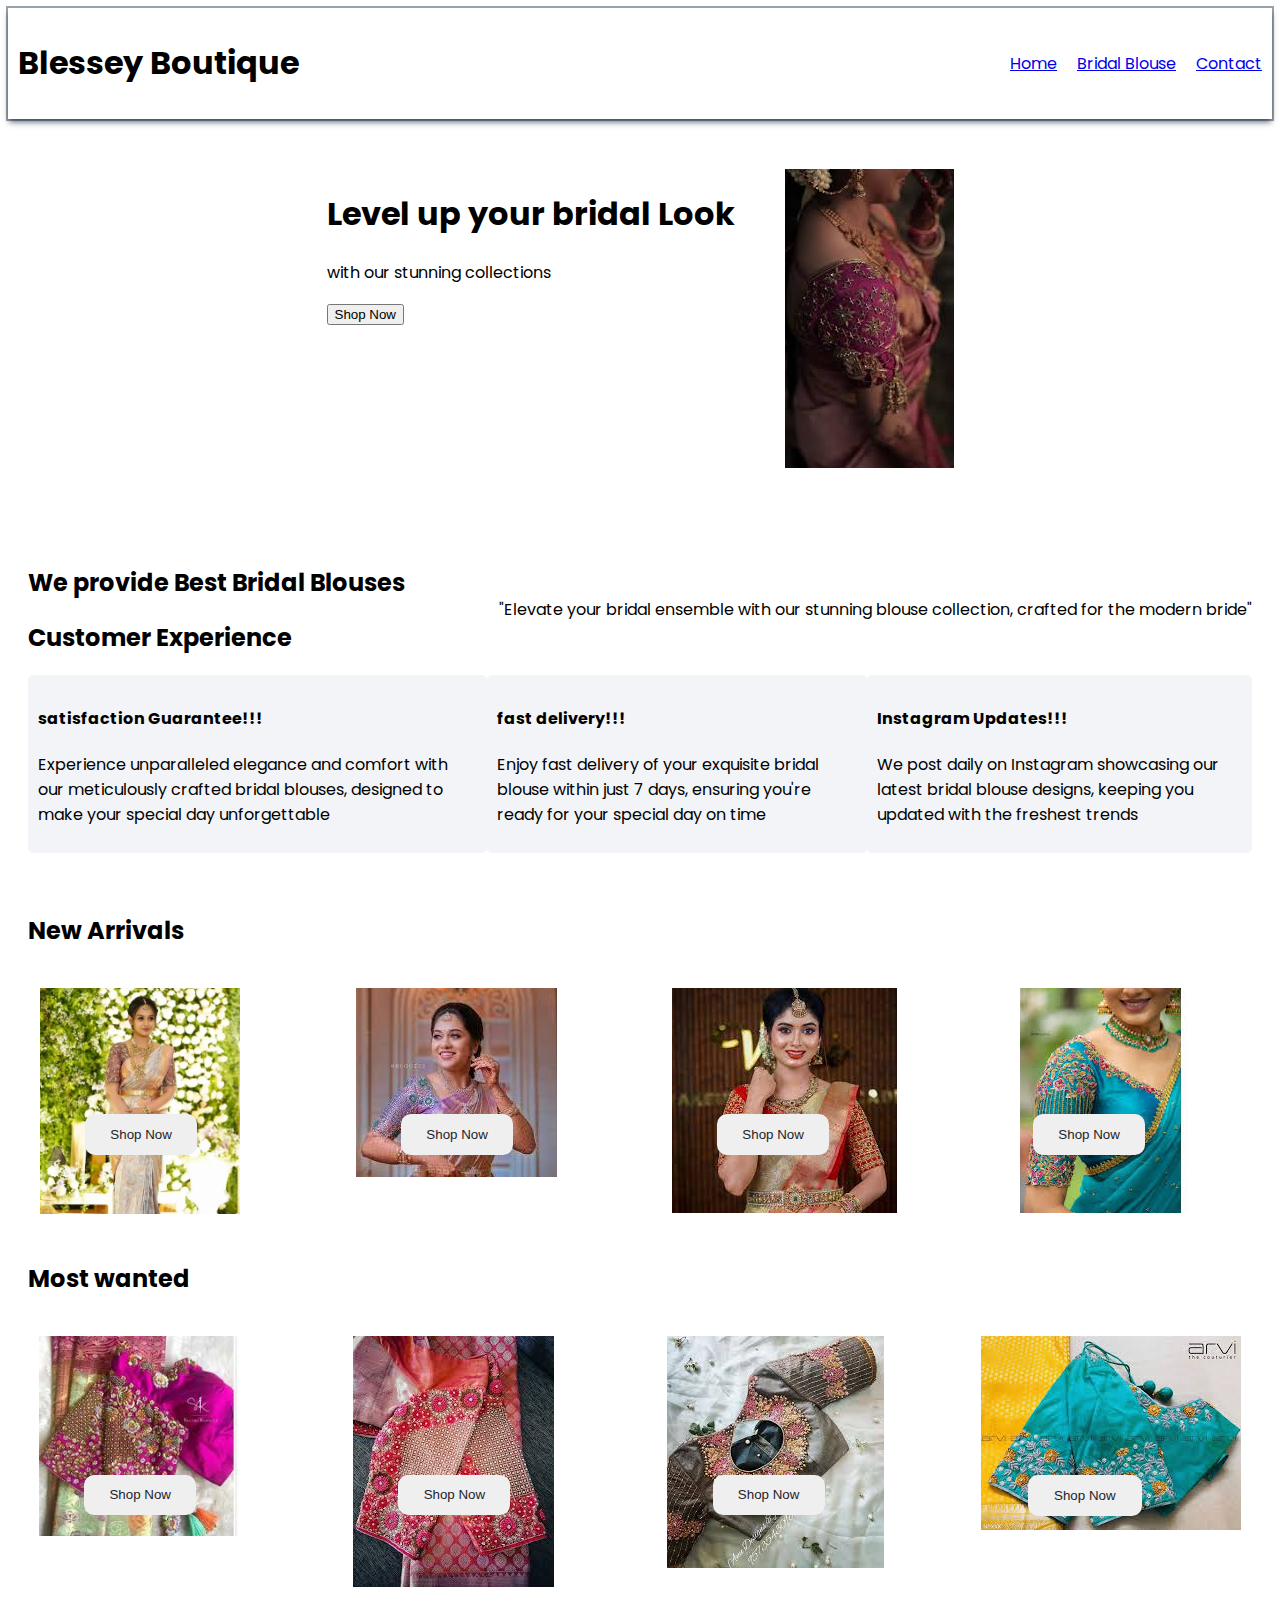
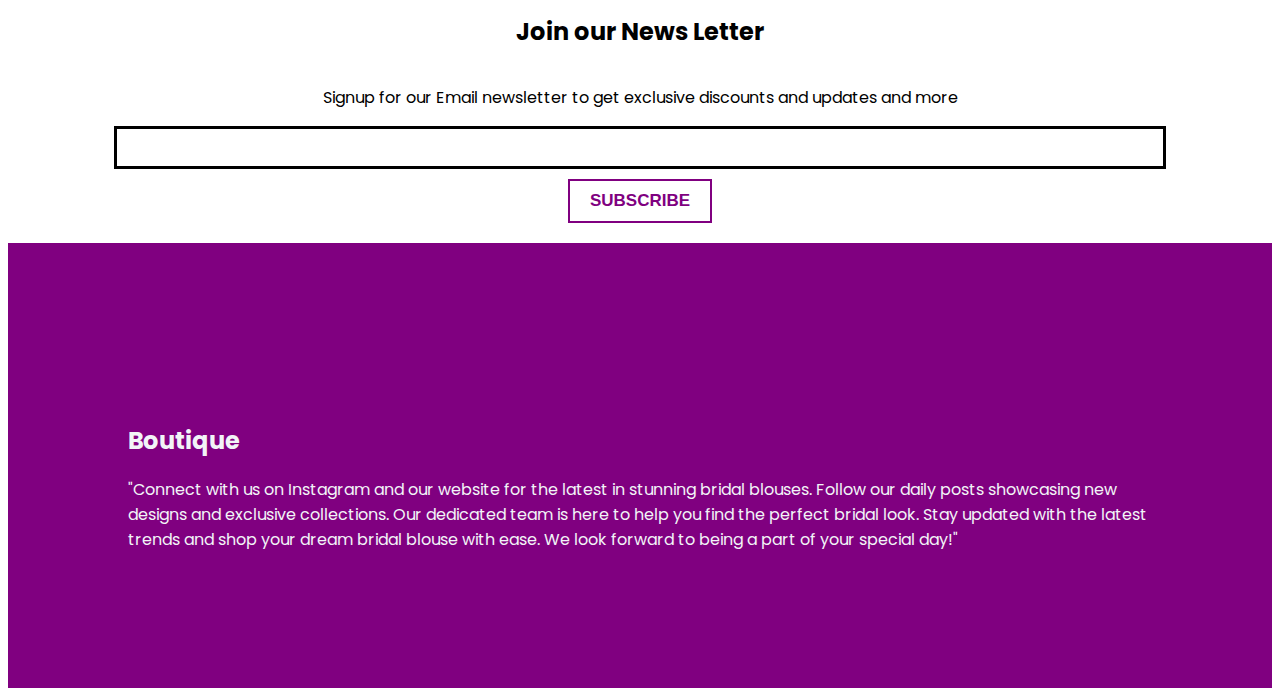
<file: index.html>
<!DOCTYPE html>
<html lang="en">
<head>
    <meta charset="UTF-8">
    <meta name="viewport" content="width=device-width, initial-scale=1.0">
    <title> Blessey e-commerce Website</title>
    <link rel="stylesheet" href="style.css">
    <link rel="search" href="search.html">
    <link rel="preconnect" href="https://fonts.googleapis.com">
<link rel="preconnect" href="https://fonts.gstatic.com" crossorigin>
<link href="https://fonts.googleapis.com/css2?family=Poppins:ital,wght@0,100;0,200;0,300;0,400;0,500;0,600;0,700;0,800;0,900;1,100;1,200;1,300;1,400;1,500;1,600;1,700;1,800;1,900&display=swap" rel="stylesheet">
<link rel="stylesheet" href="https://cdnjs.cloudflare.com/ajax/libs/font-awesome/6.6.0/css/all.min.css" integrity="sha512-Kc323vGBEqzTmouAECnVceyQqyqdsSiqLQISBL29aUW4U/M7pSPA/gEUZQqv1cwx4OnYxTxve5UMg5GT6L4JJg==" crossorigin="anonymous" referrerpolicy="no-referrer" />
</head>
<body>
    <nav class="navbar">
        <h1>Blessey Boutique</h1>
        <div class="navbar-links">
            <p class="navbar-link"><a href="bless.html">Home</a> </p>
            <p class="navbar-link"><a href="collection.html">Bridal Blouse </a> </p>
            <p class="navbar-link"><a href="contact.html">Contact</a> </p>
        </div>
        <div class="navbar-toggle"  onclick="showNavbar()">
            <i class="fa-solid fa-bars"></i>

        </div>
    </nav>
    <div class="side-navbar">
        <p style="text-align: right;" onclick="closeNavbar()">
            <i class="fa-solid fa-xmark"></i>
        </p>
        <div class="side-navbar-links">
            <p class="side-navbar-link"><a href="bless.html">Home</a> </p>
            <p class="side-navbar-link"><a href="collection.html">Bridal Blouse </a> </p>
            <p class="side-navbar-link"><a href="">Contact</a> </p>
        </div>

    </div>
    
    
    <div class="header">
        <div>
        <h1>Level up your bridal Look</h1>
        <p>with our stunning collections</p>
        <button>Shop Now</button>
        </div>
    <div>
        <img  class="header-image"src="bridal blouse.jpeg" alt="Bridal Blouse">
        
    </div>
    </div>
    <div class="service">
        <div class="service-container-1">
            <div>
                <h2>We provide Best Bridal Blouses</h2>
                <h2>Customer Experience</h2>
            </div>
            <div>
                <p>"Elevate your bridal ensemble with our stunning blouse collection, crafted for the modern bride"</p>
            </div>
        </div>
        <div class="service-container-2">
            <div>
                <i class="fa-regular fa-face-smile"></i>
                <h4>satisfaction Guarantee!!!</h4>
                <p>Experience unparalleled elegance and comfort with our meticulously crafted bridal blouses, designed to make your special day unforgettable</p>
            </div>
            <div>
                <i class="fa-solid fa-truck-fast"></i>
                <h4>fast delivery!!!</h4>
                <p>Enjoy fast delivery of your exquisite bridal blouse within just 7 days, ensuring you're ready for your special day on time</p>
            </div>
            <div>
                <i class="fa-brands fa-instagram"></i>
                <h4>Instagram Updates!!!</h4>
                <p>We post daily on Instagram showcasing our latest bridal blouse designs, keeping you updated with the freshest trends</p>
            </div>
        </div>
    </div>
    <div >
    <h2 style ="padding: 20px;">New Arrivals</h2>
    <div class="new-arrival">
        <div class="new-arrival-container">
            <img src="image.jpeg" alt=""style="width: 200px;" >
            <button>Shop Now <i class="fa-solid fa-arrow-right"></i></button>
        </div>
        <div class="new-arrival-container">
            <img src="arrival 2.webp" alt="">
            <button>Shop Now <i class="fa-solid fa-arrow-right"></i></button>
        </div>
        <div class="new-arrival-container">
            <img src="arrival 3.jpeg" alt="">
            <button>Shop Now <i class="fa-solid fa-arrow-right"></i></button>
        </div>
        <div class="new-arrival-container">
            <img src="arrival 4.jpeg" alt="">
            <button>Shop Now <i class="fa-solid fa-arrow-right"></i></button>
        </div>
    </div>
    </div>
    <div >
        <h2 style ="padding: 20px;">Most wanted</h2>
        <div class="new-arrival">
            <div class="new-arrival-container">
                <img src="Trending Designs.jpeg" alt=""style="width: 200px;" >
                <button>Shop Now <i class="fa-solid fa-arrow-right"></i></button>
            </div>
            <div class="new-arrival-container">
                <img src="tr.jpeg" alt="">
                <button>Shop Now <i class="fa-solid fa-arrow-right"></i></button>
            </div>
            <div class="new-arrival-container">
                <img src="tr 3.jpeg" alt="">
                <button>Shop Now <i class="fa-solid fa-arrow-right"></i></button>
            </div>
            <div class="new-arrival-container">
                <img src="tr 4.jpeg" alt="">
                <button>Shop Now <i class="fa-solid fa-arrow-right"></i></button>
            </div>
        </div>
        </div>
    <div class="news">
        <h2>Join our News Letter</h2>
        <p>Signup for our Email newsletter to get exclusive discounts and updates and more</p>
        <div>
            <input type="=text" class="search">
        </div>
        <div>
        <button class="btn">
            Subscribe
        </button>
        </div>

    </div>
    <div class="footer">
        <div class="footer container">
            <div class="footer box-1">
                <h2 class="heading-text">Boutique</h2>
                <p>"Connect with us on Instagram and our website for the latest in stunning bridal blouses. Follow our daily posts showcasing new designs and exclusive collections. Our dedicated team is here to help you find the perfect bridal look. Stay updated with the latest trends and shop your dream bridal blouse with ease. We look forward to being a part of your special day!"</p>
                <div class="footer-icon-container"></div>
                   <i class="fa-brands fa-instagram" style="color: #ffffff;"></i>
                   <i class="fa-brands fa-whatsapp" style="color: #ffffff;"></i>
                   <i class="fa-brands fa-pinterest" style="color: #ffffff;"></i>
            </div>
        </div>
    </div>
    
    <script src="script.js"></script>
    <link rel="collection" href="collection.html">
    <link rel="search" href="search.html">
    <link rel="contact" href="contact.html">
    

</body>
</html>
</file>
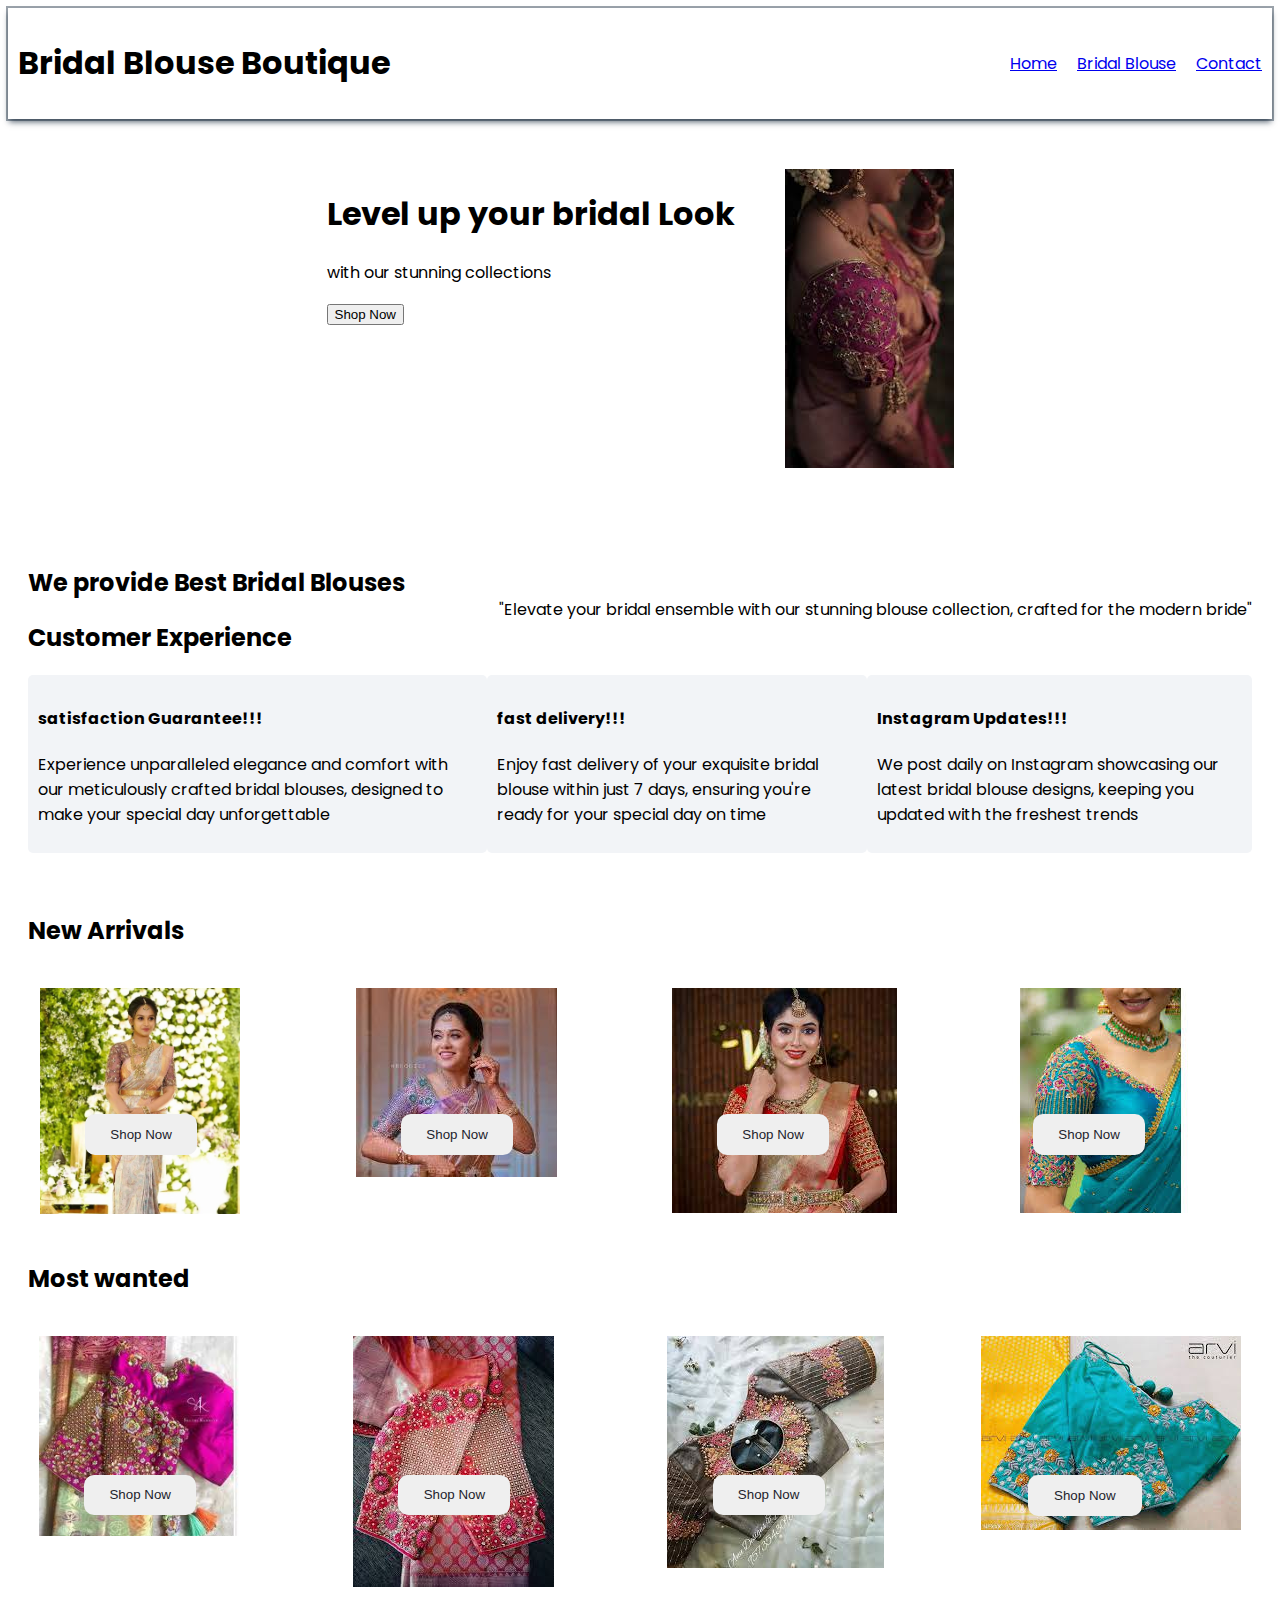
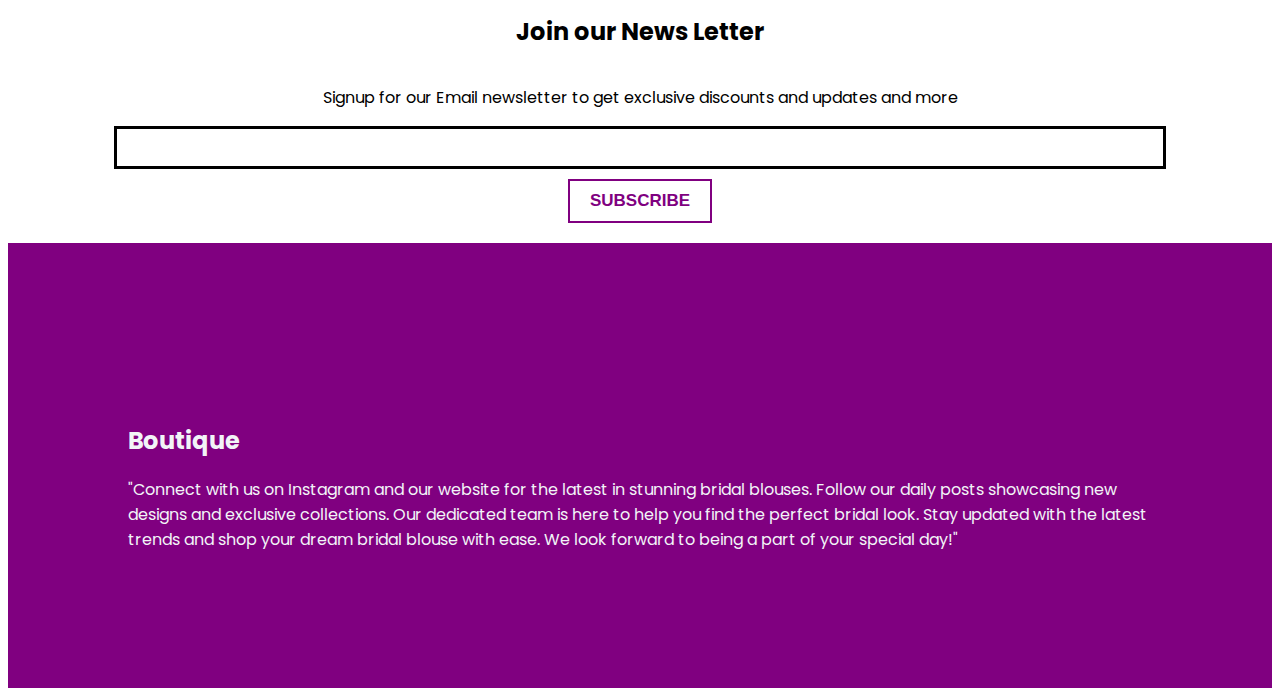
<file: bless.html>
<!DOCTYPE html>
<html lang="en">
<head>
    <meta charset="UTF-8">
    <meta name="viewport" content="width=device-width, initial-scale=1.0">
    <title> Blessey e-commerce Website</title>
    <link rel="stylesheet" href="style.css">
    <link rel="search" href="search.html">
    <link rel="preconnect" href="https://fonts.googleapis.com">
<link rel="preconnect" href="https://fonts.gstatic.com" crossorigin>
<link href="https://fonts.googleapis.com/css2?family=Poppins:ital,wght@0,100;0,200;0,300;0,400;0,500;0,600;0,700;0,800;0,900;1,100;1,200;1,300;1,400;1,500;1,600;1,700;1,800;1,900&display=swap" rel="stylesheet">
<link rel="stylesheet" href="https://cdnjs.cloudflare.com/ajax/libs/font-awesome/6.6.0/css/all.min.css" integrity="sha512-Kc323vGBEqzTmouAECnVceyQqyqdsSiqLQISBL29aUW4U/M7pSPA/gEUZQqv1cwx4OnYxTxve5UMg5GT6L4JJg==" crossorigin="anonymous" referrerpolicy="no-referrer" />
</head>
<body>
    <nav class="navbar">
        <h1>Bridal Blouse Boutique</h1>
        <div class="navbar-links">
            <p class="navbar-link"><a href="index.html">Home</a> </p>
            <p class="navbar-link"><a href="collection.html">Bridal Blouse </a> </p>
            <p class="navbar-link"><a href="contact.html">Contact</a> </p>
        </div>
        <div class="navbar-toggle"  onclick="showNavbar()">
            <i class="fa-solid fa-bars"></i>

        </div>
    </nav>
    <div class="side-navbar">
        <p style="text-align: right;" onclick="closeNavbar()">
            <i class="fa-solid fa-xmark"></i>
        </p>
        <div class="side-navbar-links">
            <p class="side-navbar-link"><a href="index.html">Home</a> </p>
            <p class="side-navbar-link"><a href="collection.html">Bridal Blouse </a> </p>
            <p class="side-navbar-link"><a href="">Contact</a> </p>
        </div>

    </div>
    
    
    <div class="header">
        <div>
        <h1>Level up your bridal Look</h1>
        <p>with our stunning collections</p>
        <button>Shop Now</button>
        </div>
    <div>
        <img  class="header-image"src="bridal blouse.jpeg" alt="Bridal Blouse">
        
    </div>
    </div>
    <div class="service">
        <div class="service-container-1">
            <div>
                <h2>We provide Best Bridal Blouses</h2>
                <h2>Customer Experience</h2>
            </div>
            <div>
                <p>"Elevate your bridal ensemble with our stunning blouse collection, crafted for the modern bride"</p>
            </div>
        </div>
        <div class="service-container-2">
            <div>
                <i class="fa-regular fa-face-smile"></i>
                <h4>satisfaction Guarantee!!!</h4>
                <p>Experience unparalleled elegance and comfort with our meticulously crafted bridal blouses, designed to make your special day unforgettable</p>
            </div>
            <div>
                <i class="fa-solid fa-truck-fast"></i>
                <h4>fast delivery!!!</h4>
                <p>Enjoy fast delivery of your exquisite bridal blouse within just 7 days, ensuring you're ready for your special day on time</p>
            </div>
            <div>
                <i class="fa-brands fa-instagram"></i>
                <h4>Instagram Updates!!!</h4>
                <p>We post daily on Instagram showcasing our latest bridal blouse designs, keeping you updated with the freshest trends</p>
            </div>
        </div>
    </div>
    <div >
    <h2 style ="padding: 20px;">New Arrivals</h2>
    <div class="new-arrival">
        <div class="new-arrival-container">
            <img src="image.jpeg" alt=""style="width: 200px;" >
            <button>Shop Now <i class="fa-solid fa-arrow-right"></i></button>
        </div>
        <div class="new-arrival-container">
            <img src="arrival 2.webp" alt="">
            <button>Shop Now <i class="fa-solid fa-arrow-right"></i></button>
        </div>
        <div class="new-arrival-container">
            <img src="arrival 3.jpeg" alt="">
            <button>Shop Now <i class="fa-solid fa-arrow-right"></i></button>
        </div>
        <div class="new-arrival-container">
            <img src="arrival 4.jpeg" alt="">
            <button>Shop Now <i class="fa-solid fa-arrow-right"></i></button>
        </div>
    </div>
    </div>
    <div >
        <h2 style ="padding: 20px;">Most wanted</h2>
        <div class="new-arrival">
            <div class="new-arrival-container">
                <img src="Trending Designs.jpeg" alt=""style="width: 200px;" >
                <button>Shop Now <i class="fa-solid fa-arrow-right"></i></button>
            </div>
            <div class="new-arrival-container">
                <img src="tr.jpeg" alt="">
                <button>Shop Now <i class="fa-solid fa-arrow-right"></i></button>
            </div>
            <div class="new-arrival-container">
                <img src="tr 3.jpeg" alt="">
                <button>Shop Now <i class="fa-solid fa-arrow-right"></i></button>
            </div>
            <div class="new-arrival-container">
                <img src="tr 4.jpeg" alt="">
                <button>Shop Now <i class="fa-solid fa-arrow-right"></i></button>
            </div>
        </div>
        </div>
    <div class="news">
        <h2>Join our News Letter</h2>
        <p>Signup for our Email newsletter to get exclusive discounts and updates and more</p>
        <div>
            <input type="=text" class="search">
        </div>
        <div>
        <button class="btn">
            Subscribe
        </button>
        </div>

    </div>
    <div class="footer">
        <div class="footer container">
            <div class="footer box-1">
                <h2 class="heading-text">Boutique</h2>
                <p>"Connect with us on Instagram and our website for the latest in stunning bridal blouses. Follow our daily posts showcasing new designs and exclusive collections. Our dedicated team is here to help you find the perfect bridal look. Stay updated with the latest trends and shop your dream bridal blouse with ease. We look forward to being a part of your special day!"</p>
                <div class="footer-icon-container"></div>
                   <i class="fa-brands fa-instagram" style="color: #ffffff;"></i>
                   <i class="fa-brands fa-whatsapp" style="color: #ffffff;"></i>
                   <i class="fa-brands fa-pinterest" style="color: #ffffff;"></i>
            </div>
        </div>
    </div>
    
    <script src="script.js"></script>
    <link rel="collection" href="collection.html">
    <link rel="search" href="search.html">
    <link rel="contact" href="contact.html">
    

</body>
</html>
</file>
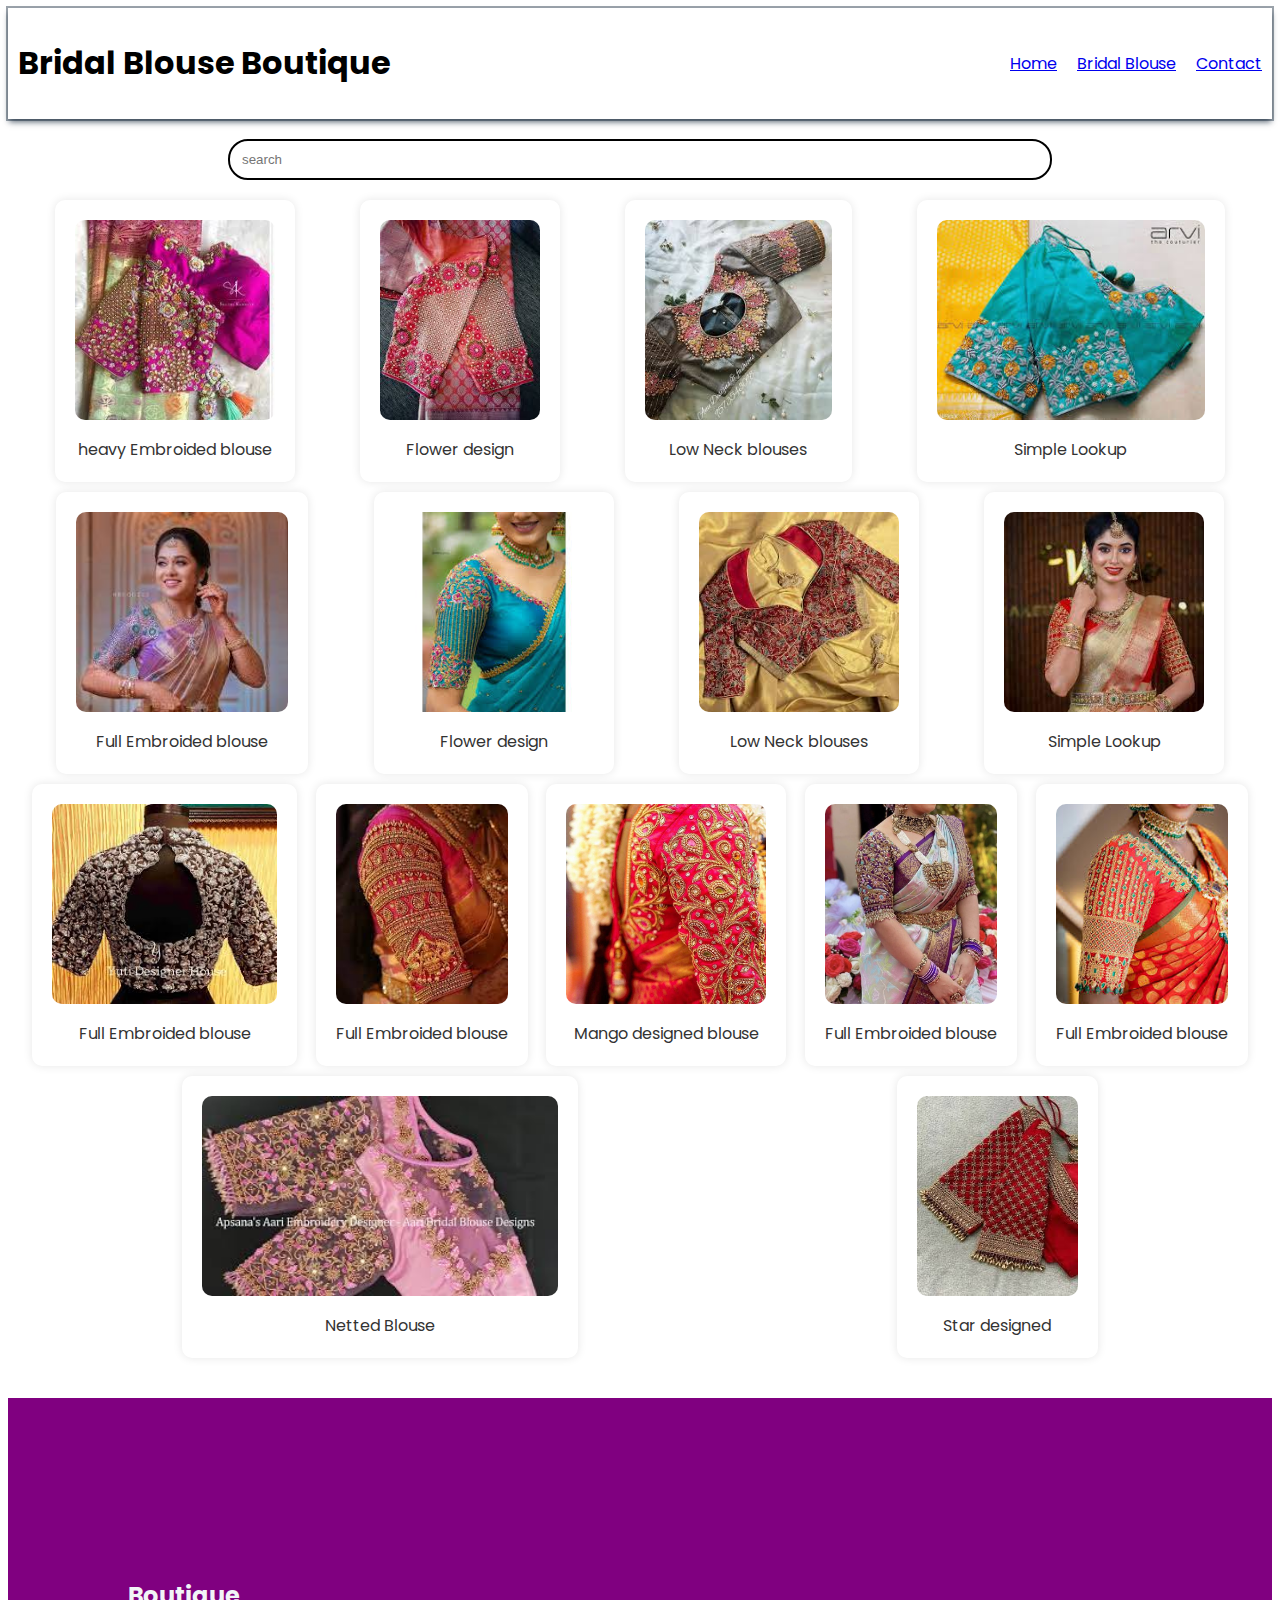
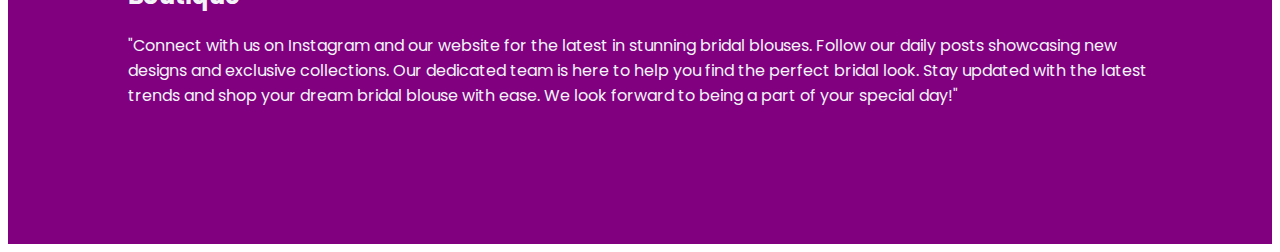
<file: collection.html>
<!DOCTYPE html>
<html lang="en">
<head>
    <meta charset="UTF-8">
    <meta name="viewport" content="width=device-width, initial-scale=1.0">
    <title> Blessey e-commerce Website</title>
    <link rel="stylesheet" href="style.css">
    <link rel="search" href="search.html">
    <link rel="collection" href="collection.html">
    <link rel="preconnect" href="https://fonts.googleapis.com">
<link rel="preconnect" href="https://fonts.gstatic.com" crossorigin>
<link href="https://fonts.googleapis.com/css2?family=Poppins:ital,wght@0,100;0,200;0,300;0,400;0,500;0,600;0,700;0,800;0,900;1,100;1,200;1,300;1,400;1,500;1,600;1,700;1,800;1,900&display=swap" rel="stylesheet">
<link rel="stylesheet" href="https://cdnjs.cloudflare.com/ajax/libs/font-awesome/6.6.0/css/all.min.css" integrity="sha512-Kc323vGBEqzTmouAECnVceyQqyqdsSiqLQISBL29aUW4U/M7pSPA/gEUZQqv1cwx4OnYxTxve5UMg5GT6L4JJg==" crossorigin="anonymous" referrerpolicy="no-referrer" />
</head>
<body>
    <nav class="navbar">
        <h1>Bridal Blouse Boutique</h1>
        <div class="navbar-links">
            <p class="navbar-link"><a href="index.html">Home</a> </p>
            <p class="navbar-link"><a href="collection.html">Bridal Blouse </a> </p>
            <p class="navbar-link"><a href="contact.html">Contact</a> </p>
        </div>
        <div class="navbar-toggle"  onclick="showNavbar()">
            <i class="fa-solid fa-bars"></i>

        </div>
    </nav>
    <div class="side-navbar">
        <p style="text-align: right;" onclick="closeNavbar()">
            <i class="fa-solid fa-xmark"></i>
        </p>
        <div class="side-navbar-links">
            <p class="side-navbar-link"><a href="index.html">Home</a> </p>
            <p class="side-navbar-link"><a href="collection.html">Bridal Blouse </a> </p>
            <p class="side-navbar-link"><a href="contact.html">Contact</a> </p>
        </div>

    </div>
    <div class="product-section">
        <form class="product-search">
            <input type="text" id="search" placeholder="search">
            <i class="fa-solid fa-magnifying-class"></i>
        </form>
        <div class="products" id="products">

            <div class="products-box">
                <img src="Trending Designs.jpeg" alt="">
                <p>heavy Embroided blouse</p>
            </div>
            <div class="products-box">
                <img src="tr.jpeg" alt="">
                <p>Flower design</p>
            </div>
            <div class="products-box">
                <img src="tr 3.jpeg" alt="">
                <p>Low Neck blouses</p>
            </div>
            <div class="products-box">
                <img src="tr 4.jpeg" alt="">
                <p>Simple Lookup</p>
            </div>
            <div class="products-box">
                <img src="arrival 2.webp" alt="">
                <p>Full Embroided blouse</p>
            </div>
            <div class="products-box">
                <img src="arrival 4.jpeg" alt="">
                <p>Flower design</p>
            </div>
            <div class="products-box">
                <img src="neck.jpeg" alt="">
                <p>Low Neck blouses</p>
            </div>
            <div class="products-box">
                <img src="arrival 3.jpeg" alt="">
                <p>Simple Lookup</p>
            </div>
            <div class="products-box">
                <img src="images.jpeg" alt="">
                <p>Full Embroided blouse</p>
            </div>
            <div class="products-box">
                <img src="heavy embroided.jpeg" alt="">
                <p>Full Embroided blouse</p>
            </div>
            <div class="products-box">
                <img src="mango.jpg" alt="">
                <p>Mango designed blouse</p>
            </div>
            <div class="products-box">
                <img src="blousee.jpg" alt="">
                <p>Full Embroided blouse</p>
            </div>
            <div class="products-box">
                <img src="brides.jpeg" alt="">
                <p>Full Embroided blouse</p>
            </div>
            <div class="products-box">
                <img src="transaprent.jpeg" alt="">
                <p>Netted Blouse</p>
            </div>
            <div class="products-box">
                <img src="images 45.jpeg" alt="">
                <p>Star designed</p>
            </div>
            
            


            
            
            
            
        </div>
         
    </div>

    <div class="footer">
        <div class="footer container">
            <div class="footer box-1">
                <h2 class="heading-text">Boutique</h2>
                <p>"Connect with us on Instagram and our website for the latest in stunning bridal blouses. Follow our daily posts showcasing new designs and exclusive collections. Our dedicated team is here to help you find the perfect bridal look. Stay updated with the latest trends and shop your dream bridal blouse with ease. We look forward to being a part of your special day!"</p>
                <div class="footer-icon-container"></div>
                   <i class="fa-brands fa-instagram" style="color: #ffffff;"></i>
                   <i class="fa-brands fa-whatsapp" style="color: #ffffff;"></i>
                   <i class="fa-brands fa-pinterest" style="color: #ffffff;"></i>
            </div>
        </div>
    </div>
    <script src="collection.js"></script>
    

</body>
</html>
</file>
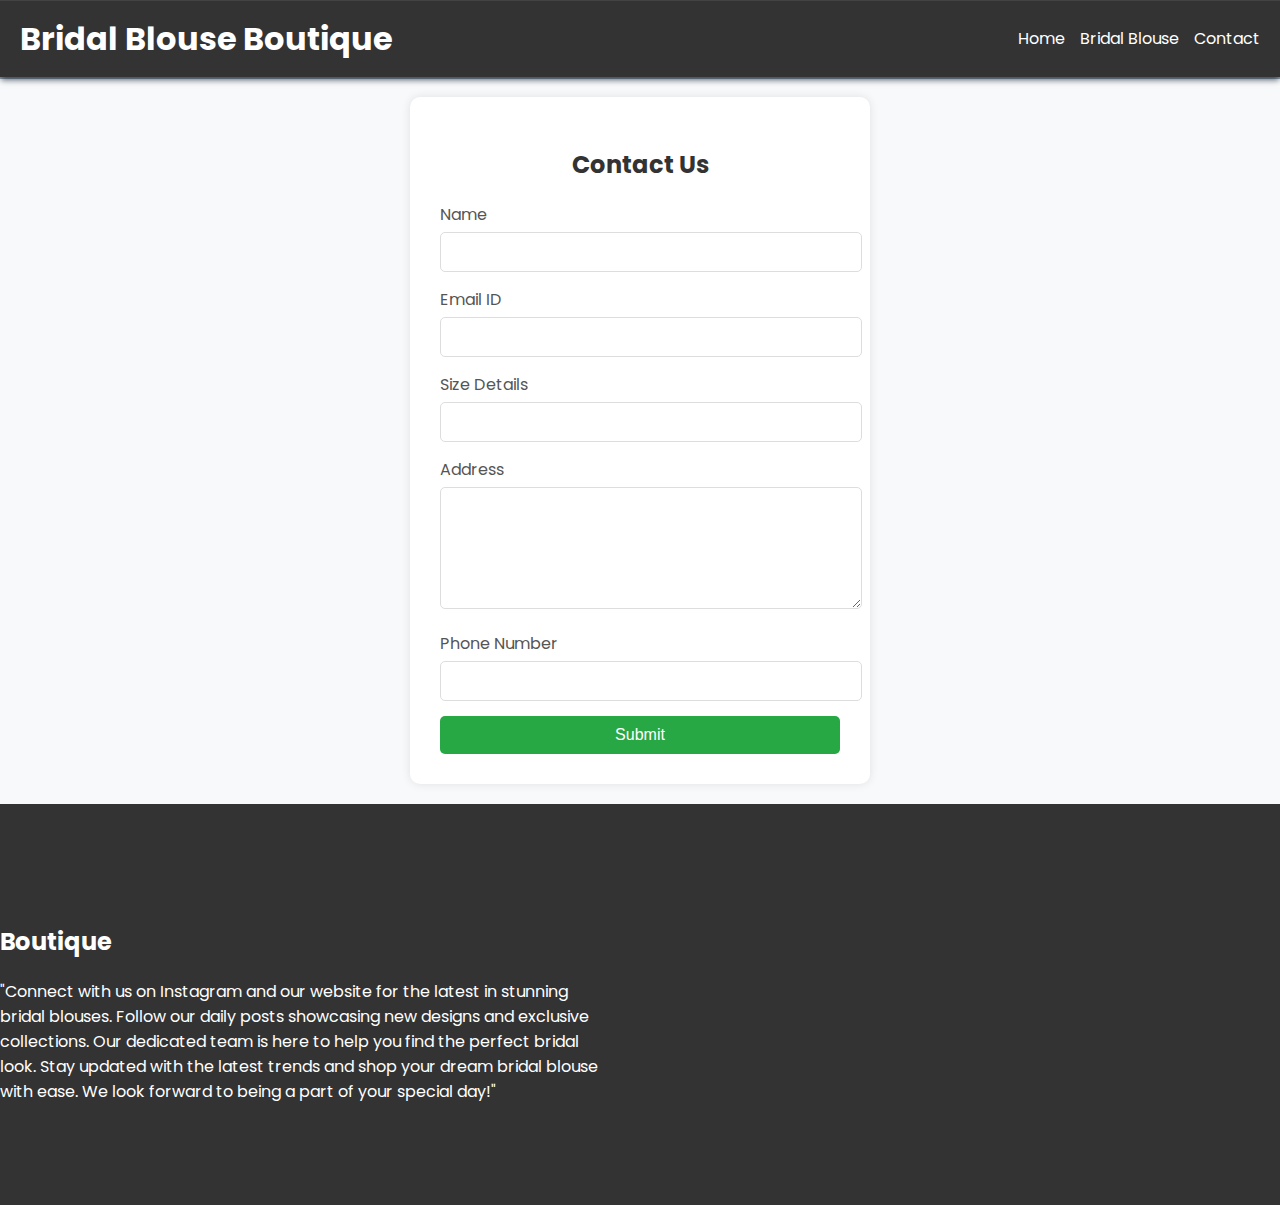
<file: contact.html>
<!DOCTYPE html>
<html lang="en">
<head>
    <meta charset="UTF-8">
    <meta name="viewport" content="width=device-width, initial-scale=1.0">
    <title>Blessey e-commerce Website</title>
    <link rel="stylesheet" href="style.css">
    <link rel="search" href="search.html">
    <link rel="collection" href="collection.html">
    <link rel="preconnect" href="https://fonts.googleapis.com">
    <link rel="preconnect" href="https://fonts.gstatic.com" crossorigin>
    <link href="https://fonts.googleapis.com/css2?family=Poppins:ital,wght@0,100;0,200;0,300;0,400;0,500;0,600;0,700;0,800;0,900;1,100;1,200;1,300;1,400;1,500;1,600;1,700;1,800;1,900&display=swap" rel="stylesheet">
    <link rel="stylesheet" href="https://cdnjs.cloudflare.com/ajax/libs/font-awesome/6.6.0/css/all.min.css" integrity="sha512-Kc323vGBEqzTmouAECnVceyQqyqdsSiqLQISBL29aUW4U/M7pSPA/gEUZQqv1cwx4OnYxTxve5UMg5GT6L4JJg==" crossorigin="anonymous" referrerpolicy="no-referrer" />
    <style>
        body {
            font-family: 'Poppins', sans-serif;
            background-color: #f8f9fa;
            margin: 0;
            padding: 0;
        }

        .navbar {
            display: flex;
            justify-content: space-between;
            align-items: center;
            padding: 10px 20px;
            background-color: #333;
            color: #fff;
        }

        .navbar h1 {
            margin: 0;
        }

        .navbar-links,
        .side-navbar-links {
            display: flex;
            gap: 15px;
        }

        .navbar-link a,
        .side-navbar-link a {
            color: #fff;
            text-decoration: none;
        }

        .navbar-toggle {
            display: none;
        }

        .side-navbar {
            display: none;
            position: fixed;
            top: 0;
            right: 0;
            width: 250px;
            height: 100%;
            background-color: #333;
            color: #fff;
            padding: 20px;
            transform: translateX(100%);
            transition: transform 0.3s ease-in-out;
        }

        .side-navbar.active {
            transform: translateX(0);
        }

        .footer {
            background-color: #333;
            color: #fff;
            padding: 20px 0;
        }

        .footer.container {
            display: flex;
            justify-content: space-between;
            align-items: center;
        }

        .footer.box-1 {
            max-width: 600px;
        }

        .footer-icon-container i {
            margin-right: 10px;
        }

        .contact-box {
            background-color: #fff;
            padding: 30px;
            border-radius: 10px;
            box-shadow: 0 0 10px rgba(0, 0, 0, 0.1);
            max-width: 400px;
            width: 100%;
            margin: 20px auto;
        }

        .contact-box h2 {
            margin-bottom: 20px;
            color: #333;
            text-align: center;
        }

        .contact-box .input-group {
            margin-bottom: 15px;
        }

        .contact-box .input-group label {
            display: block;
            margin-bottom: 5px;
            color: #555;
        }

        .contact-box .input-group input,
        .contact-box .input-group textarea {
            width: 100%;
            padding: 10px;
            border: 1px solid #ddd;
            border-radius: 5px;
            font-size: 16px;
        }

        .contact-box .input-group textarea {
            resize: vertical;
            height: 100px;
        }

        .contact-box .submit-btn {
            width: 100%;
            padding: 10px;
            background-color: #28a745;
            border: none;
            border-radius: 5px;
            color: #fff;
            font-size: 16px;
            cursor: pointer;
        }

        .contact-box .submit-btn:hover {
            background-color: #218838;
        }

        @media (max-width: 768px) {
            .navbar-links {
                display: none;
            }

            .navbar-toggle {
                display: block;
                cursor: pointer;
            }
        }
    </style>
</head>
<body>
    <nav class="navbar">
        <h1>Bridal Blouse Boutique</h1>
        <div class="navbar-links">
            <p class="navbar-link"><a href="index.html">Home</a></p>
            <p class="navbar-link"><a href="collection.html">Bridal Blouse</a></p>
            <p class="navbar-link"><a href="contact.html">Contact</a></p>
        </div>
        <div class="navbar-toggle" onclick="showNavbar()">
            <i class="fa-solid fa-bars"></i>
        </div>
    </nav>
    <div class="side-navbar">
        <p style="text-align: right;" onclick="closeNavbar()">
            <i class="fa-solid fa-xmark"></i>
        </p>
        <div class="side-navbar-links">
            <p class="side-navbar-link"><a href="index.html">Home</a></p>
            <p class="side-navbar-link"><a href="collection.html">Bridal Blouse</a></p>
            <p class="side-navbar-link"><a href="contact.html">Contact</a></p>
        </div>
    </div>

    <div class="contact-box">
        <h2>Contact Us</h2>
        <form action="#" method="POST">
            <div class="input-group">
                <label for="name">Name</label>
                <input type="text" id="name" name="name" required>
            </div>
            <div class="input-group">
                <label for="email">Email ID</label>
                <input type="email" id="email" name="email" required>
            </div>
            <div class="input-group">
                <label for="size">Size Details</label>
                <input type="text" id="size" name="size" required>
            </div>
            <div class="input-group">
                <label for="address">Address</label>
                <textarea id="address" name="address" required></textarea>
            </div>
            <div class="input-group">
                <label for="phone">Phone Number</label>
                <input type="tel" id="phone" name="phone" required>
            </div>
            <button type="submit" class="submit-btn">Submit</button>
        </form>
    </div>

    <div class="footer">
        <div class="footer container">
            <div class="footer box-1">
                <h2 class="heading-text">Boutique</h2>
                <p>"Connect with us on Instagram and our website for the latest in stunning bridal blouses. Follow our daily posts showcasing new designs and exclusive collections. Our dedicated team is here to help you find the perfect bridal look. Stay updated with the latest trends and shop your dream bridal blouse with ease. We look forward to being a part of your special day!"</p>
                <div class="footer-icon-container">
                    <i class="fa-brands fa-instagram" style="color: #ffffff;"></i>
                    <i class="fa-brands fa-whatsapp" style="color: #ffffff;"></i>
                    <i class="fa-brands fa-pinterest" style="color: #ffffff;"></i>
                </div>
            </div>
        </div>
    </div>
    <script>
        function showNavbar() {
            document.querySelector('.side-navbar').classList.add('active');
        }

        function closeNavbar() {
            document.querySelector('.side-navbar').classList.remove('active');
        }
    </script>
    <script src="collection.js"></script>
    <link rel="contact" href="contact.html">
</body>
</html>
</file>
<file: style.css>
.{
    padding: 0;
    margin: 0;
}
body{
    font-family: 'poppins', sans-serif;
} 
.navbar{
    display: flex;
    justify-content: space-between;
    align-items: center;
    padding: 10px;
    box-shadow: rgba(6, 24, 44, 0.4) 0px 0px 0px 2px, rgba(6, 24, 44, 0.65) 0px 4px 6px -1px, rgba(255, 255, 255, 0.08) 0px 1px 0px inset;
}
.navbar-links{
    display: flex;
    column-gap: 20px;

}
.navbar-links{
    text-decoration: none;
    color:  rgb(93, 25, 103);
}
.navbar-links a:hover{
    text-decoration: underline;
}
.navbar-toggle{
    display: none;
}

.side-navbar{
    background-color: rgb(93, 25, 103);
    width: 50%;
    height: 100%;
    position: fixed;
    top: 0;
    left:-60%;
    padding: 20px;
    color:white;
    
}
.side-navbar-link{
    margin-bottom: 30px;

}
.side-navbar-links a{
    text-decoration: none;
    color: white;

}
.side-navbar-links a:hover{
    text-decoration: underline;
}
.header{
    display: flex;
    justify-content: center;
    gap:50px;
    padding:50px;
    img size: ;
}
.header-img {
    width: 130%;
    max-width: 1000px; 
    border-radius: 10px;
    display: none;

}
.service{
    padding: 20px;
}
.service-container-1{
    display: flex;
    justify-content: space-between;
    align-items: center;
}
.service-container-2{
    display: flex;
    justify-content: space-between;
    align-items: center;
}
.service-container-2 div{
    background-color: #F2F4F7;
    border-radius: 5px;
    padding: 10px;
}
.new-arrival{
    display: flex;
    flex-wrap: wrap;
    justify-content: space-around;
}
.new-arrival-container{
    position: relative;
    flex-basis: 20%;
    
}
.new-arrival button{
    padding-left: 10%;
    padding-right: 10%;
    padding-top: 5%;
    padding-bottom: 5%;
    margin-top: 10px;
    color: #1D232C;
    position: absolute;
    top: 50%;
    left: 18%;
    border-radius: 10px;
    border: none;

}
.btn {
    color: purple;
    text-transform: uppercase;
    text-decoration: none;
    border: 2px solid purple;
    padding: 10px 20px;
    font-size: 17px;
    font-weight: bold;
    background: transparent;
    position: relative;
    transition: all 1s;
    overflow: hidden;
  }
  .news{
    display: flex;
    flex-direction: column;
    align-items: center;
  }
  .news input{
    padding: 11px;
    width: 80vw;
    margin-bottom: 10px;
    border: solid black;

  }
  .btn:hover {
    color: white;
  }
  
  .btn::before {
    content: '';
    position: absolute;
    height: 100%;
    width: 0%;
    top: 0;
    left: -40px;
    transform: skewX(45deg);
    background-color: purple;
    z-index: -1;
    transition: all 1s;
  }
  
  .btn:hover::before {
    width: 160%;
  }
  .footer{
    margin-top: 20px;
    padding: 40px;
    background-color: purple;
    color: #F2F4F7;

  }

  .products {
    display: grid;
    grid-template-columns: repeat(auto-fill, minmax(200px, 1fr));
    gap: 20px;
}

.products-box {
    background-color: #fff;
    padding: 20px;
    border-radius: 10px;
    box-shadow: 0 0 10px rgba(0, 0, 0, 0.1);
    text-align: center;
}

.products-box img {
    width: 100%;
    height: 200px;
    object-fit: cover;
    border-radius: 10px;
    margin-bottom: 10px;
}

.products-box p {
    margin: 0;
    color: #333;
}
  .product-section{
    margin-top: 20px;
  }
  .prducts-box{
    text-align: center;
    flex-basis: 20%;
  }
  .product-search{
    width: 800px;
    border: solid black 2px;
    border-radius: 20px;
    display: flex;
    justify-content: space-between;
    align-items: center;
    padding: 10px;
    margin: auto;
  }
  .product-search input{
    border: none;
    background-color: transparent;
    width: 100%;
  }
  .product-search input:focus{
    outline: none;
  }
  .products{
    padding: 20px;
    display: flex;
    gap: 10px;
    justify-content: space-around;
    flex-wrap: wrap;

  }
  .prducts-box{
    text-align: center;
    flex-basis: 20%;
  }

@media screen and (max-width:700px) {
    .navbar-toggle{
        display: block;
    }
    .navbar-links{
        display: none;
    }
    .header-img{
        display: none;
    }
    .service-container-1{
        display: none;
    }
    .service-container-2{
        flex-direction: column;
    }
}
</file>
